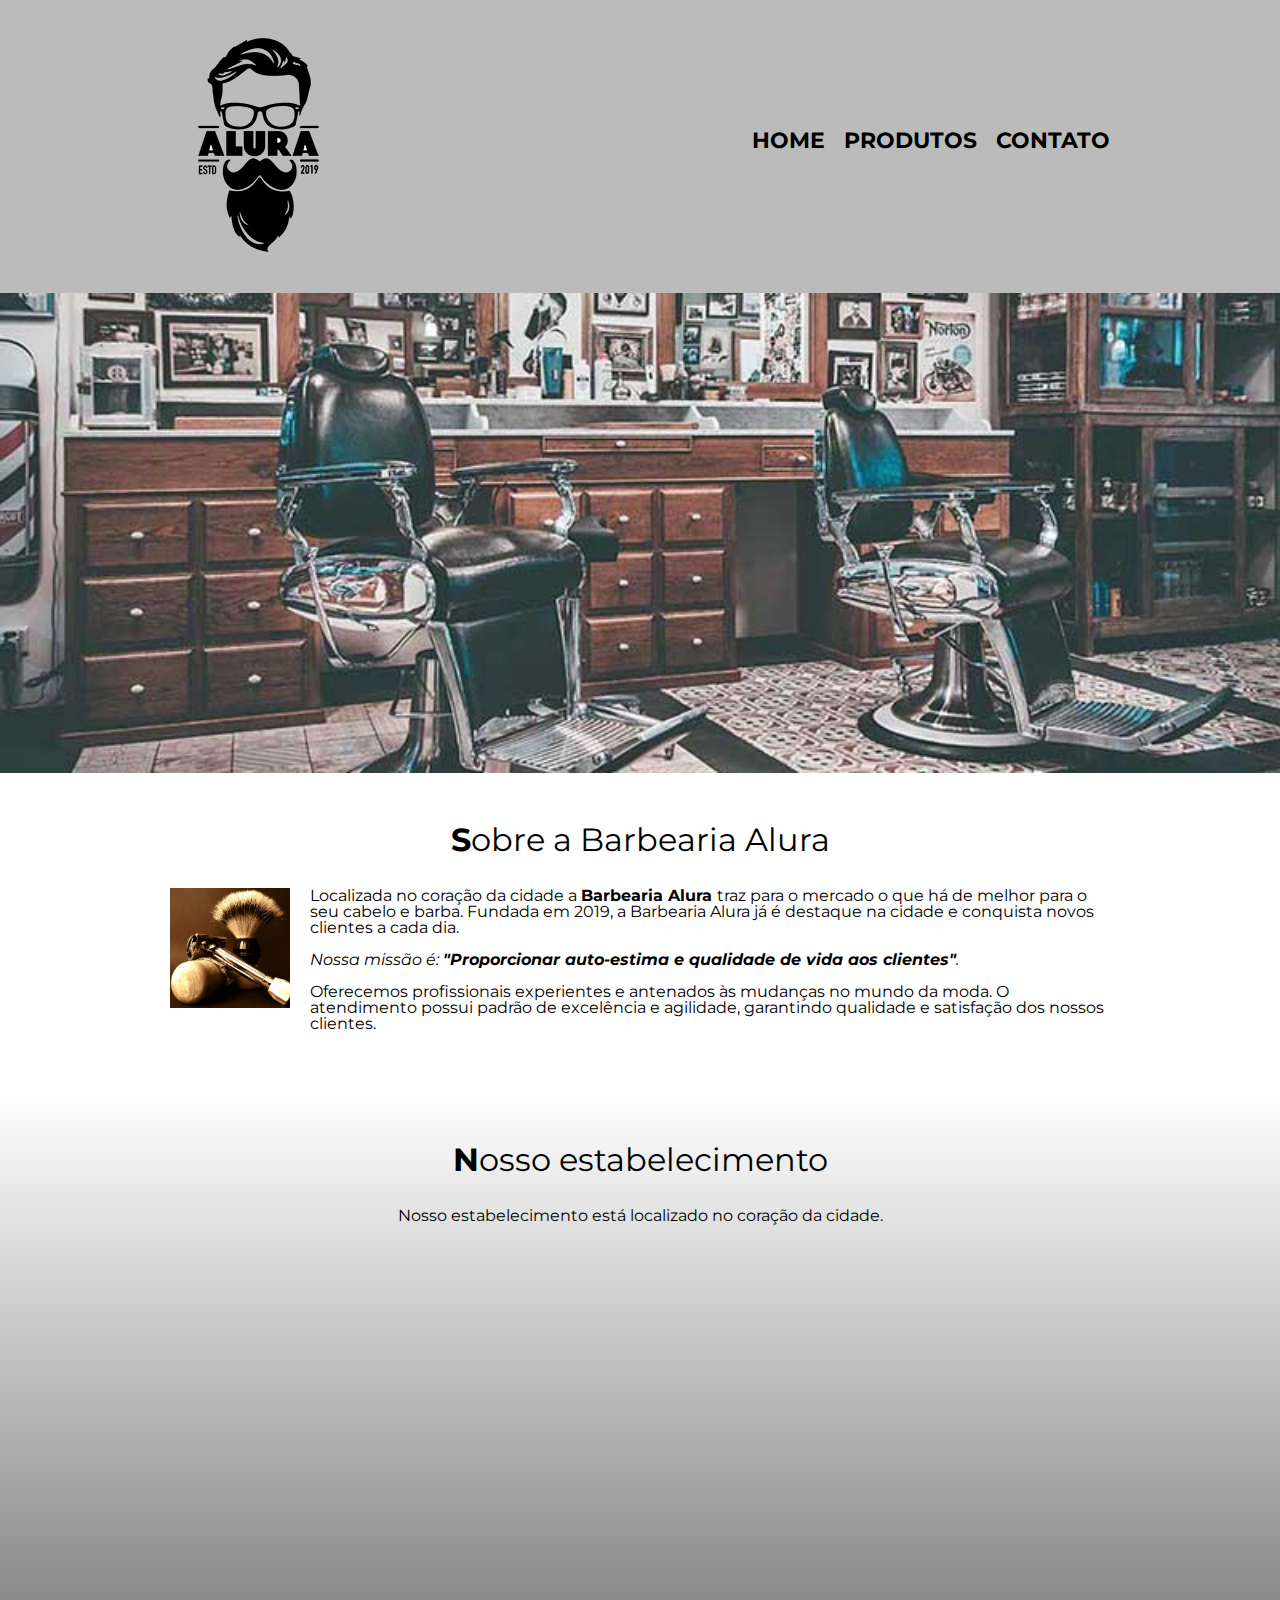
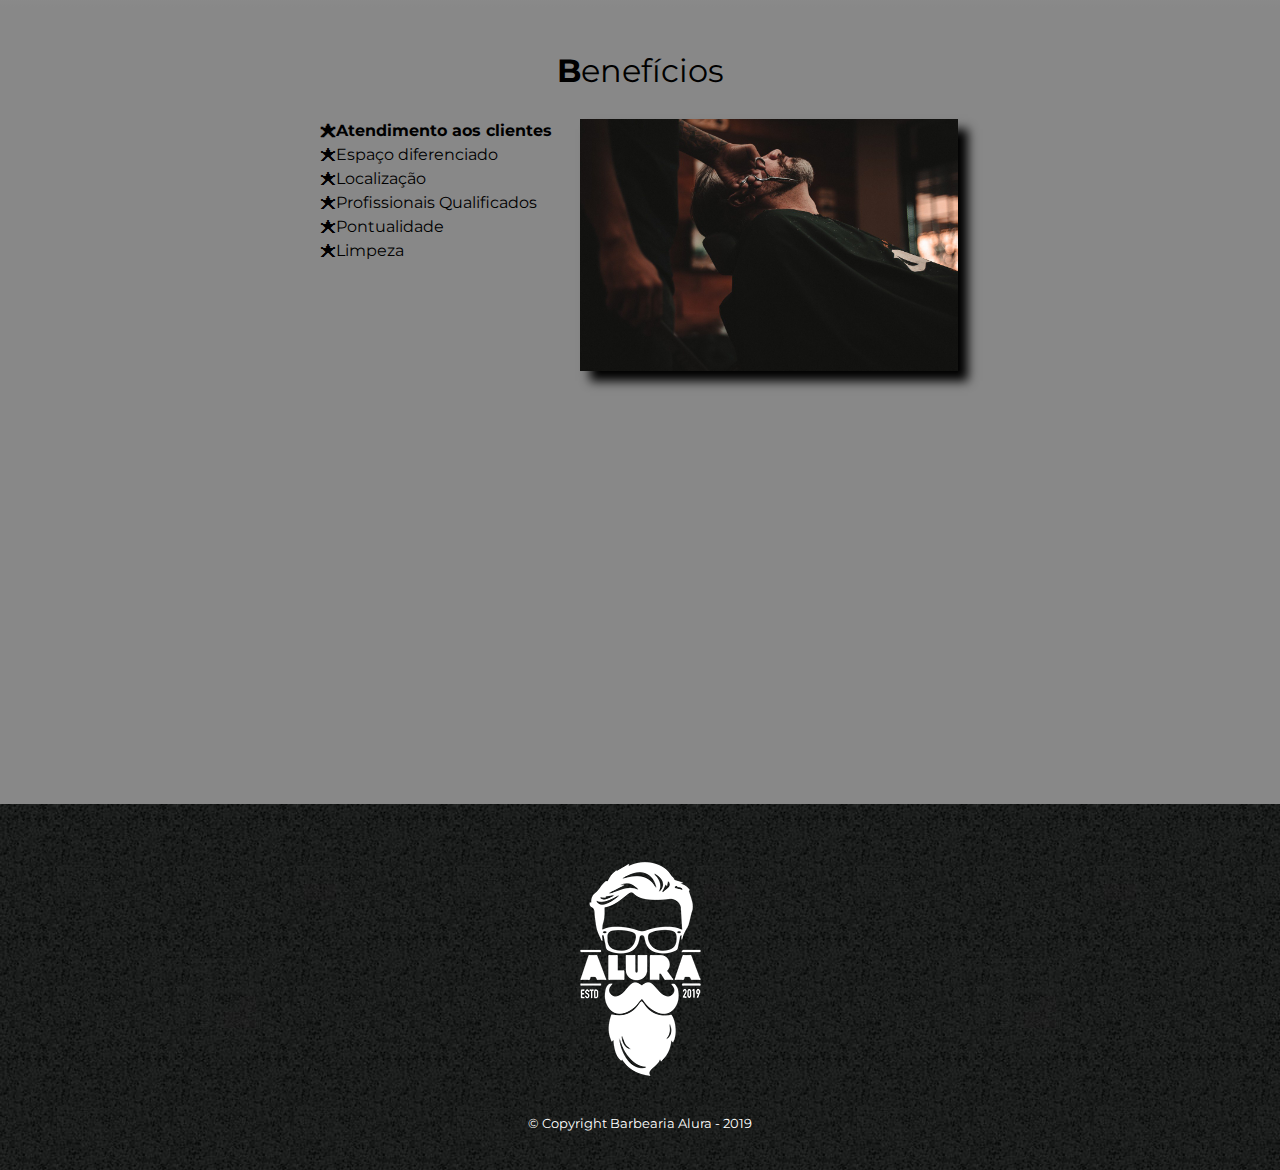
<file: index.html>
<!DOCTYPE html>
<html lang="pt-br">
  <head>
    <meta charset="UTF-8" />
    <meta name="viewport" content="width=device-width, initial-scale=1.0" />
    <title>Barbearia Alura</title>
    <!-- <link rel="stylesheet" href="styles/reset.css" /> -->
    <link rel="stylesheet" href="styles/reset.css" />
    <link rel="stylesheet" href="styles/style.css" />
    <link
      href="https://fonts.googleapis.com/css?family=Montserrat&display=swap"
      rel="stylesheet"
    />
  </head>
  <body>
    <header>
      <div class="caixa">
        <h1><img src="imagens/logo.png" /></h1>
        <nav>
          <ul>
            <li><a href="index.html">Home</a></li>
            <li><a href="produtos.html">Produtos</a></li>
            <li><a href="contato.html">Contato</a></li>
          </ul>
        </nav>
      </div>
    </header>
    <img class="banner" src="imagens/banner.jpg" />
    <main>
      <section class="principal">
        <h2 class="titulo-principal">Sobre a Barbearia Alura</h2>

        <img src="imagens/utensilios.jpg" class="utensilios" all="Utensilios" />

        <p>
          Localizada no coração da cidade a
          <strong> Barbearia Alura </strong> traz para o mercado o que há de
          melhor para o seu cabelo e barba. Fundada em 2019, a Barbearia Alura
          já é destaque na cidade e conquista novos clientes a cada dia.
        </p>
        <p id="missao">
          <em
            >Nossa missão é:
            <strong
              >"Proporcionar auto-estima e qualidade de vida aos
              clientes"</strong
            >.
          </em>
        </p>
        <p>
          Oferecemos profissionais experientes e antenados às mudanças no mundo
          da moda. O atendimento possui padrão de excelência e agilidade,
          garantindo qualidade e satisfação dos nossos clientes.
        </p>
      </section>

      <section class="mapa">
        <h3 class="titulo-principal">Nosso estabelecimento</h3>
        <p>Nosso estabelecimento está localizado no coração da cidade.</p>
        <div class="mapa-conteudo">
          <iframe
            src="https://www.google.com/maps/embed?pb=!1m18!1m12!1m3!1d3656.448598132924!2d-46.63465874884243!3d-23.588239368396668!2m3!1f0!2f0!3f0!3m2!1i1024!2i768!4f13.1!3m3!1m2!1s0x94ce5a2b2ed7f3a1%3A0xab35da2f5ca62674!2sCaelum%20-%20Escola%20de%20Tecnologia!5e0!3m2!1spt-BR!2sbr!4v1630967026456!5m2!1spt-BR!2sbr"
            width="100%"
            height="300"
            style="border: 0"
            allowfullscreen=""
            loading="lazy"
          ></iframe>
        </div>
      </section>

      <section class="beneficios">
        <h3 class="titulo-principal">Benefícios</h3>
        <div class="conteudo-beneficios">
          <ul class="lista-beneficios">
            <li class="itens">Atendimento aos clientes</li>
            <li class="itens">Espaço diferenciado</li>
            <li class="itens">Localização</li>
            <li class="itens">Profissionais Qualificados</li>
            <li class="itens">Pontualidade</li>
            <li class="itens">Limpeza</li>
          </ul>
          <img src="imagens/beneficios.jpg" class="imagem-beneficios" />
        </div>
        <div class="video">
          <iframe
            width="100%"
            height="315"
            src="https://www.youtube.com/embed/wcVVXUV0YUY"
            frameborder="0"
            allow="accelerometer; autoplay; encrypted-media; gyroscope; picture-in-picture"
            allowfullscreen
          ></iframe>
        </div>
      </section>
    </main>
    <footer>
      <img src="imagens/logo-branco.png" />
      <p class="copyright">&copy; Copyright Barbearia Alura - 2019</p>
    </footer>
  </body>
</html>
</file>
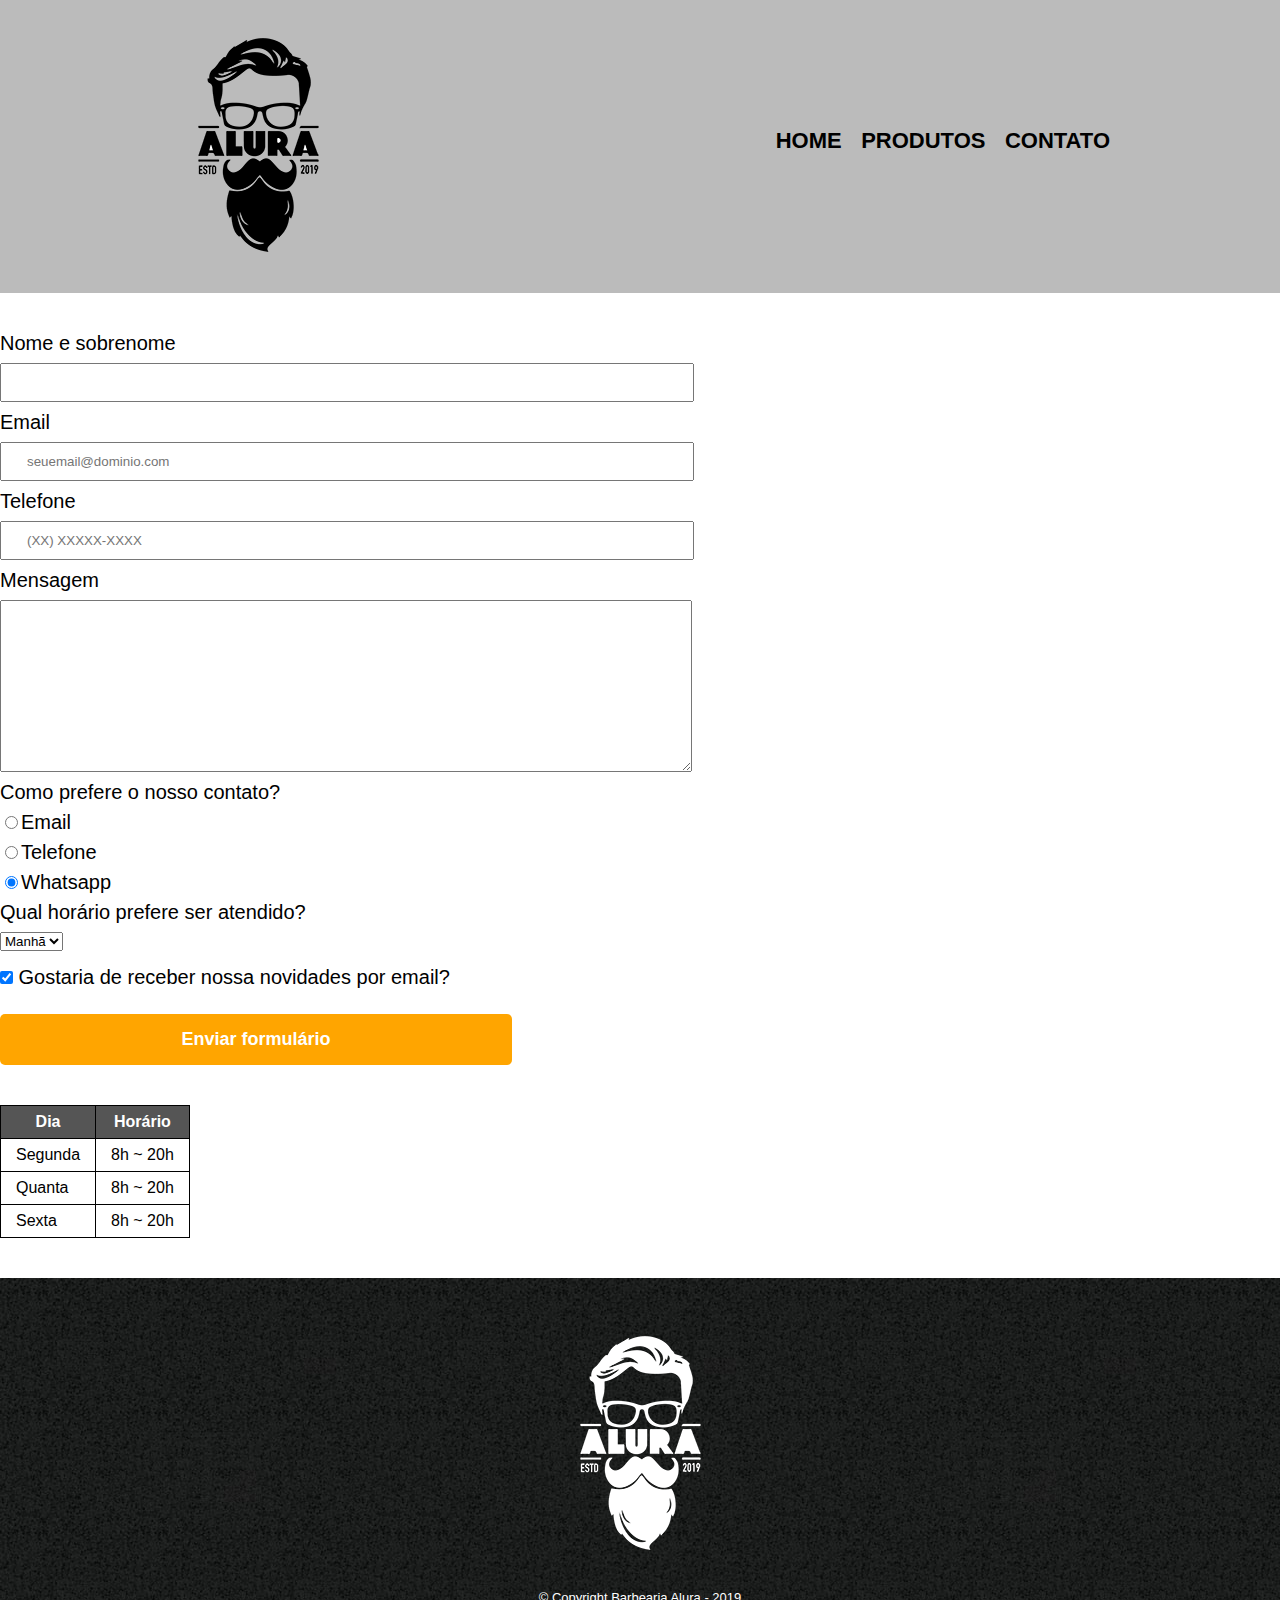
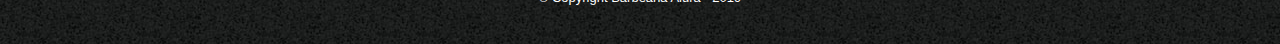
<file: contato.html>
<!DOCTYPE html>
<html lang="pt-br">
  <head>
    <meta charset="UTF-8" />
    <title>Contato - Barbearia Alura</title>

    <link rel="stylesheet" href="styles/reset.css" />
    <link rel="stylesheet" href="styles/style.css" />
  </head>
  <body>
    <header>
      <div class="caixa">
        <h1><img src="imagens/logo.png" alt="Logo da Barbearia Alura" /></h1>
        <nav>
          <ul>
            <li><a href="index.html">Home</a></li>
            <li><a href="produtos.html">Produtos</a></li>
            <li><a href="contato.html">Contato</a></li>
          </ul>
        </nav>
      </div>
    </header>

    <main>
      <form>
        <label for="nomesobrenome">Nome e sobrenome </label>
        <input type="text" class="input-padrao" id="nomesobrenome" required />
        <label for="email">Email</label>
        <input
          type="email"
          class="input-padrao"
          id="email"
          required
          placeholder="seuemail@dominio.com"
        />
        <label for="telefone">Telefone</label>
        <input
          type="tel"
          class="input-padrao"
          id="telefone"
          required
          placeholder="(XX) XXXXX-XXXX"
        />

        <label for="mensagem">Mensagem</label>
        <textarea
          class="input-padrao"
          id="mensagem"
          cols="70"
          rows="10"
          required
        ></textarea>

        <fieldset>
          <legend>Como prefere o nosso contato?</legend>
          <label for="radio-email">
            <input
              type="radio"
              name="contato"
              value="email"
              id="radio-email"
            />Email</label
          >

          <label for="radio-telefone">
            <input
              type="radio"
              name="contato"
              value="telefone"
              id="radio-telefone"
            />Telefone</label
          >

          <label for="radio-whatsapp">
            <input
              type="radio"
              name="contato"
              value="whatsapp"
              id="radio-whatsapp"
              checked
            />Whatsapp</label
          >
        </fieldset>

        <fieldset>
          <legend>Qual horário prefere ser atendido?</legend>
          <select name="" id="">
            <option value="manha">Manhã</option>
            <option value="tarde">Tarde</option>
            <option value="noite">Noite</option>
          </select>
        </fieldset>
        <label>
          <input type="checkbox" class="checkbox" checked /> Gostaria de receber
          nossa novidades por email?</label
        >

        <input type="submit" value="Enviar formulário" class="enviar" />
      </form>

      <table>
        <thead>
          <tr>
            <th>Dia</th>
            <th>Horário</th>
          </tr>
        </thead>
        <tbody>
          <tr>
            <td>Segunda</td>
            <td>8h ~ 20h</td>
          </tr>
          <tr>
            <td>Quanta</td>
            <td>8h ~ 20h</td>
          </tr>
          <tr>
            <td>Sexta</td>
            <td>8h ~ 20h</td>
          </tr>
        </tbody>
      </table>
    </main>

    <footer>
      <img src="imagens/logo-branco.png" alt="Logo da Barbearia Alura" />
      <p class="copyright">&copy; Copyright Barbearia Alura - 2019</p>
    </footer>
  </body>
</html>
</file>
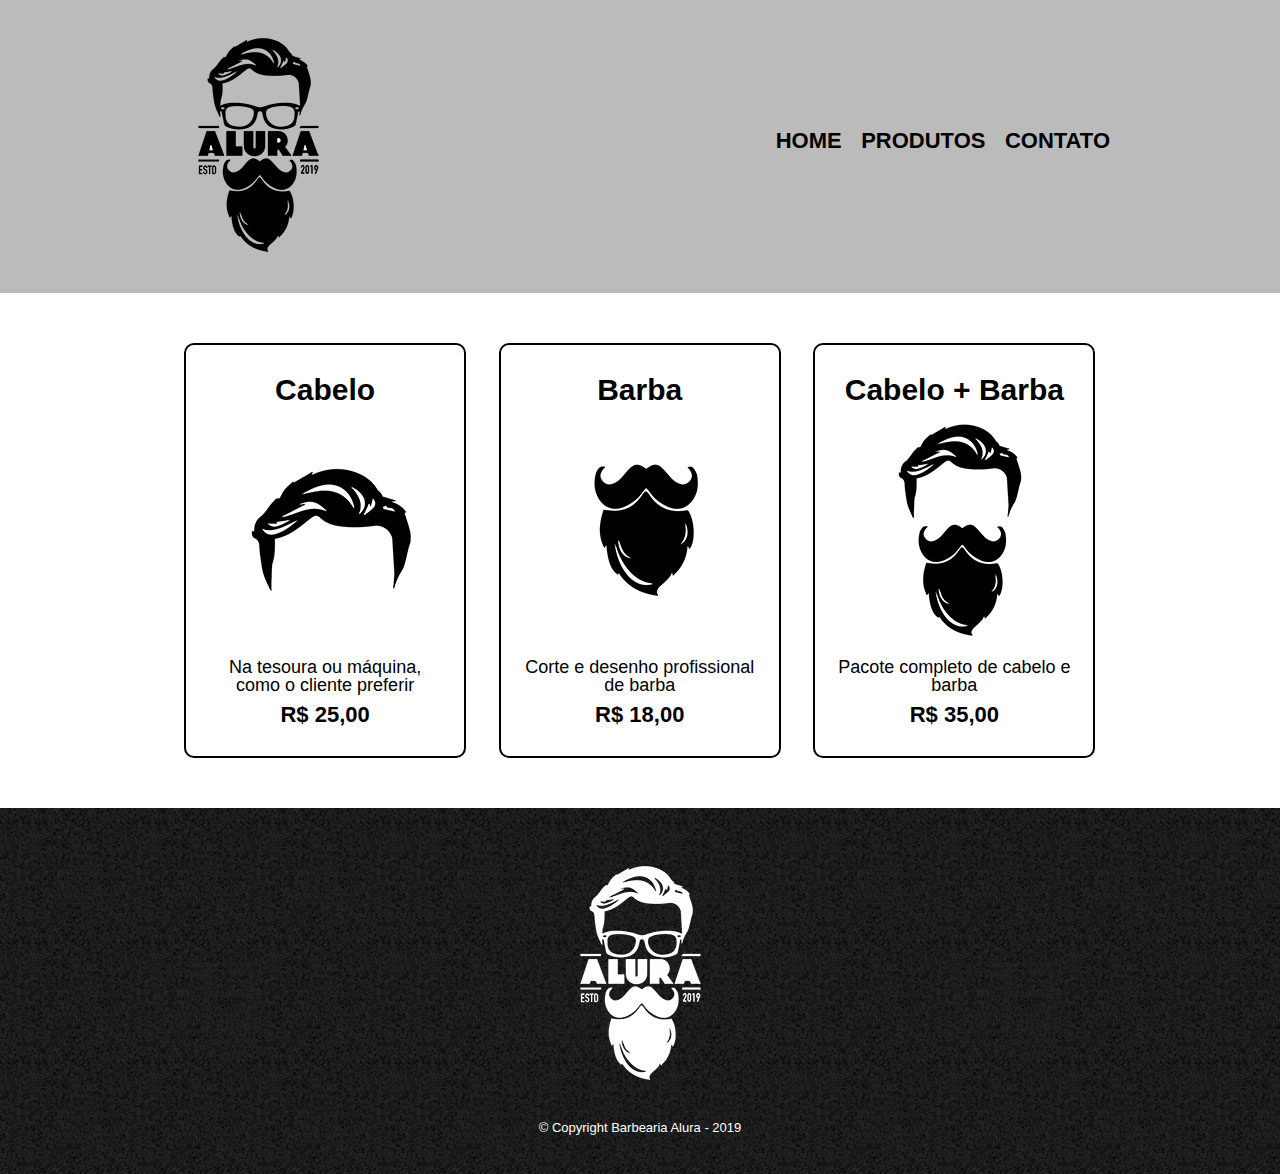
<file: produtos.html>
<!DOCTYPE html>
<html lang="pt-br">
  <head>
    <meta charset="UTF-8" />
    <title>Produtos - Barbearia Alura</title>

    <link rel="stylesheet" href="styles/reset.css" />
    <link rel="stylesheet" href="styles/style.css" />
  </head>
  <body>
    <header>
      <div class="caixa">
        <h1><img src="imagens/logo.png" /></h1>
        <nav>
          <ul>
            <li><a href="index.html">Home</a></li>
            <li><a href="produtos.html">Produtos</a></li>
            <li><a href="contato.html">Contato</a></li>
          </ul>
        </nav>
      </div>
    </header>

    <main>
      <ul class="produtos">
        <li>
          <h2>Cabelo</h2>
          <img src="imagens/cabelo.jpg" />
          <p class="produto-descricao">
            Na tesoura ou máquina, como o cliente preferir
          </p>
          <p class="produto-preco">R$ 25,00</p>
        </li>
        <li>
          <h2>Barba</h2>
          <img src="imagens/barba.jpg" />
          <p class="produto-descricao">Corte e desenho profissional de barba</p>
          <p class="produto-preco">R$ 18,00</p>
        </li>
        <li>
          <h2>Cabelo + Barba</h2>
          <img src="imagens/cabelo+barba.jpg" />
          <p class="produto-descricao">Pacote completo de cabelo e barba</p>
          <p class="produto-preco">R$ 35,00</p>
        </li>
      </ul>
    </main>

    <footer>
      <img src="imagens/logo-branco.png" />
      <p class="copyright">&copy; Copyright Barbearia Alura - 2019</p>
    </footer>
  </body>
</html>
</file>
<file: styles/style.css>
body {
  font-family: 'Montserrat', sans-serif;
}

header {
  background: #bbbbbb;
  padding: 20px 0;
}

.caixa {
  position: relative;
  width: 940px;
  margin: 0 auto;
}

nav {
  position: absolute;
  top: 110px;
  right: 0;
}

nav li {
  display: inline;
  margin-left: 15px;
}

nav a {
  text-transform: uppercase;
  color: #000000;
  font-weight: bold;
  font-size: 22px;
  text-decoration: none;
}

nav a:hover {
  color: #c78c19;
  text-decoration: underline;
}

.produtos {
  width: 940px;
  margin: 0 auto;
  padding: 50px 0;
}

.produtos li {
  display: inline-block;
  text-align: center;
  width: 30%;
  vertical-align: top;
  margin: 0 1.5%;
  padding: 30px 20px;
  box-sizing: border-box;
  border: 2px solid #000000;
  border-radius: 10px;
}

.produtos li:hover {
  border-color: #c78c19;
}

.produtos li:active {
  border-color: #088c19;
}

.produtos li:hover h2 {
  font-size: 34px;
}

.produtos h2 {
  font-size: 30px;
  font-weight: bold;
}

.produto-descricao {
  font-size: 18px;
}

.produto-preco {
  font-size: 22px;
  font-weight: bold;
  margin-top: 10px;
}

footer {
  text-align: center;
  background: url('/imagens/bg.jpg');
  padding: 40px 0;
}

.copyright {
  color: white;
  font-size: 13px;
  margin: 20px 0 0;
}

form {
  margin: 40px 0;
}

form label,
legend {
  display: block;
  font-size: 20px;
  margin: 0 0 10px;
}

.input-padrao {
  display: block;
  margin: 0 0 10px;
  padding: 10px 25px;
  width: 50%;
}

.checkbox {
  margin: 20px 0;
}

.enviar {
  width: 40%;
  padding: 15px 0;
  background: orange;
  color: white;
  font-weight: bold;
  font-size: 18px;
  border: none;
  border-radius: 5px;
  transition: 1s all;
  cursor: pointer;
}

.enviar:hover {
  background: darkorange;
  transform: scale(1.2);
}

table {
  margin: 20px 0 40px;
}

thead {
  background: #555555;
  color: white;
  font-weight: bold;
}

td,
th {
  border: 1px solid #000000;
  padding: 8px 15px;
}

/* css da pagina inicial  */

.banner {
  width: 100%;
}

.titulo-principal {
  text-align: center;
  font-size: 2em;
  margin: 0 0 1em;
  clear: left;
}

.titulo-principal::first-letter {
  font-weight: bold;
}

.principal {
  padding: 3em 0;
  background: #fefefefe;
  width: 940px;
  margin: 0 auto;
}

.principal p {
  margin: 0 0 1em;
}

.principal strong {
  font-weight: bold;
}

.principal em {
  font-style: italic;
}

.utensilios {
  width: 120px;
  float: left;
  margin: 0 20px 20px 0;
}

.mapa {
  padding: 3em 0;
  background: linear-gradient(#fefefefe, #888888);
}

.mapa-conteudo {
  width: 940px;
  margin: 0 auto;
}

.mapa p {
  margin: 0 0 2em;
  text-align: center;
}

.beneficios {
  padding: 3em 0;
  background: #888888;
}

.imagem-beneficios {
  width: 59%;
  opacity: 1;
  transition: 400ms;
  box-shadow: 10px 10px 10px #000000;
}

.imagem-beneficios:hover {
  opacity: 0.3;
}

.conteudo-beneficios {
  width: 640px;
  margin: 0 auto;
}

.lista-beneficios {
  width: 40%;
  display: inline-block;
  vertical-align: top;
}

.itens {
  line-height: 1.5;
}

.itens::before {
  content: '🟊';
}

.itens:first-child {
  font-weight: bold;
}

.video {
  width: 560px;
  margin: 2em auto;
}

@media screen and (max-width: 480px) {
  .caixa,
  .principal,
  .conteudo-beneficios,
  .mapa-conteudo,
  .video {
    width: auto;
  }
  h1 {
    text-align: center;
  }
  nav {
    position: static;
  }
  .lista-beneficios,
  .imagem-beneficios {
    width: 100%;
  }
}
</file>
